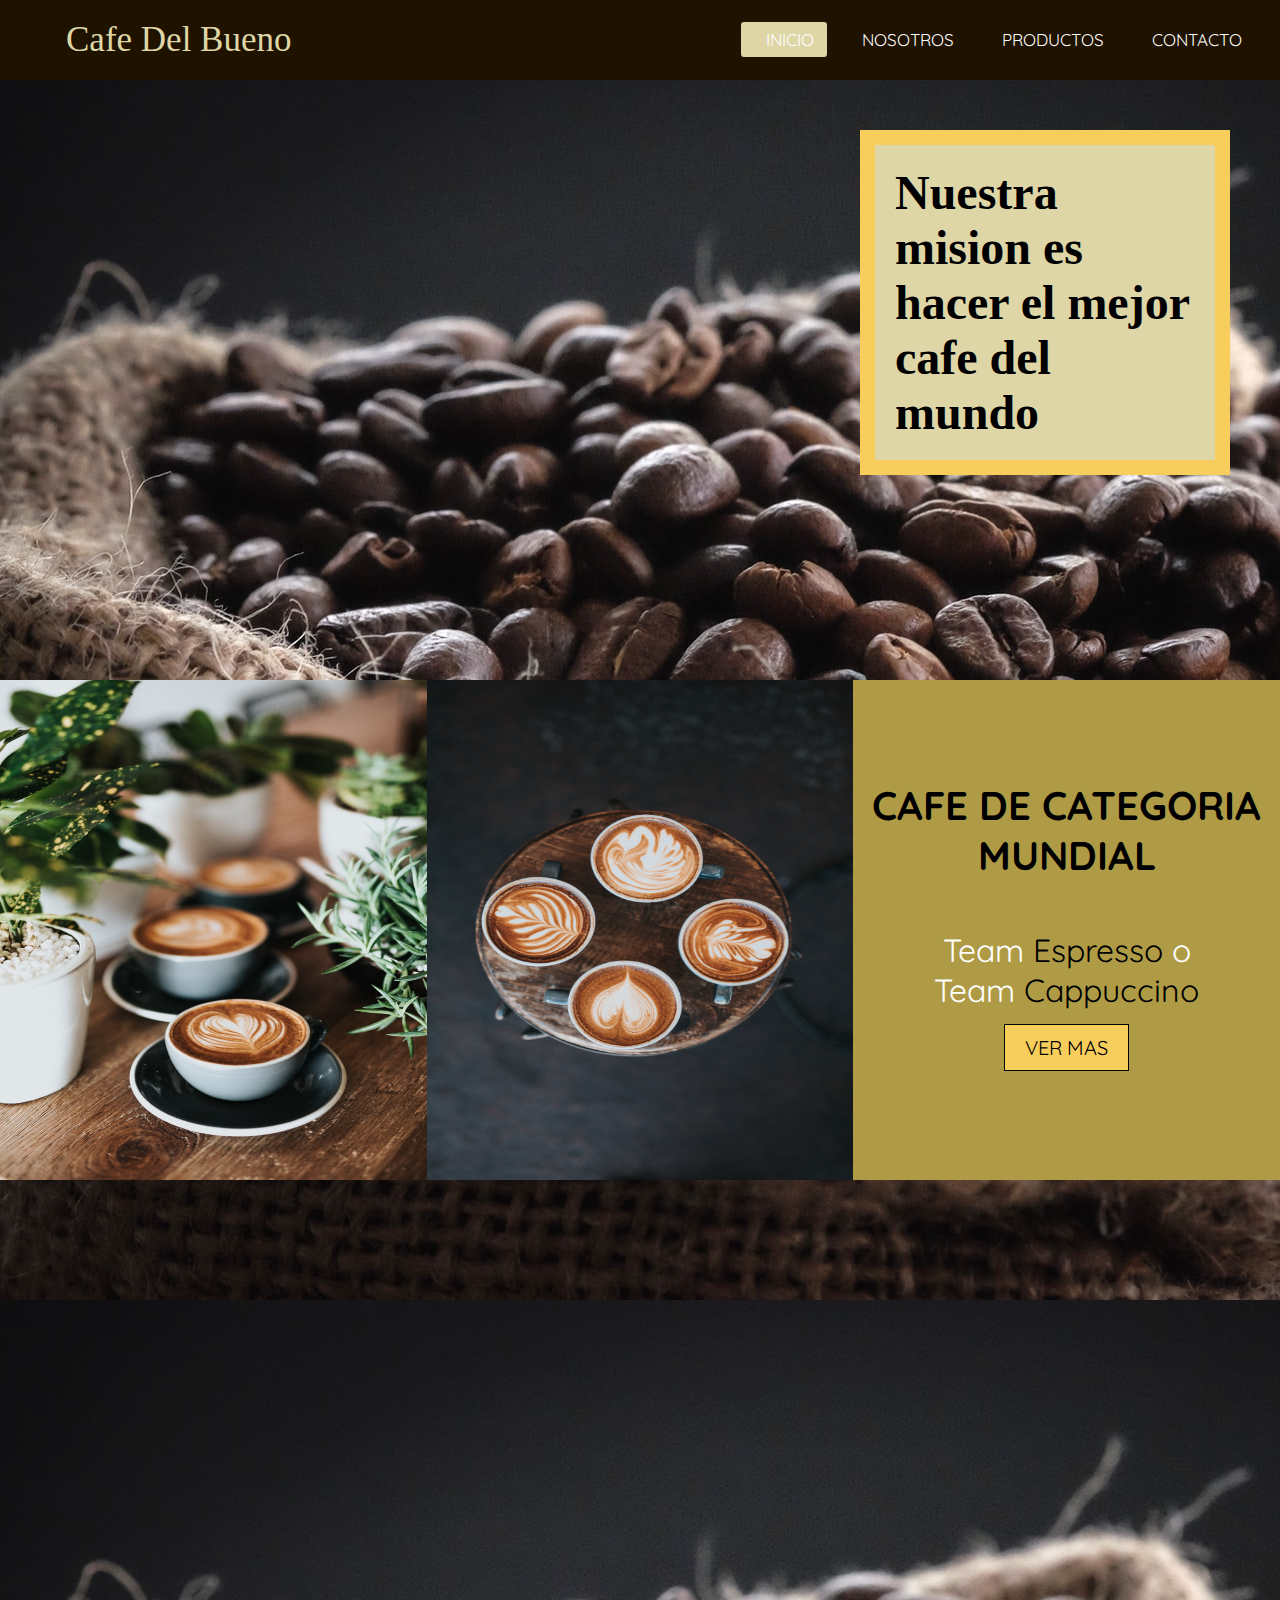
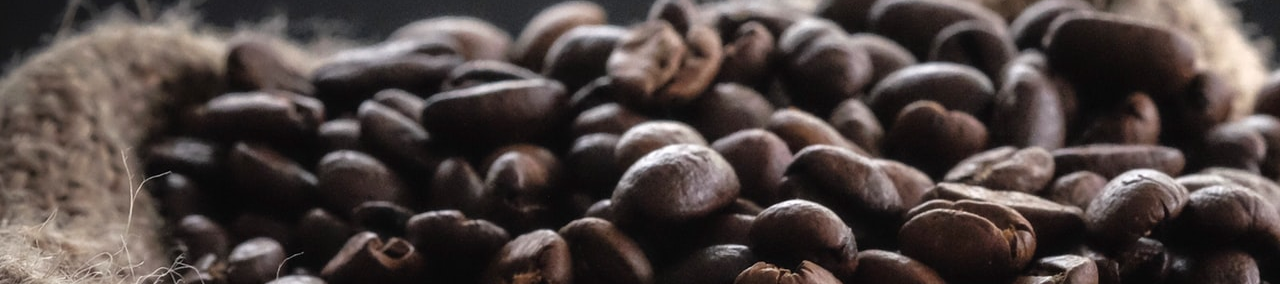
<file: index.html>
<!DOCTYPE html>
<html lang="en">
<head>
  <meta charset="UTF-8">
  <meta http-equiv="X-UA-Compatible" content="IE=edge">
  <meta name="viewport" content="width=device-width, initial-scale=1.0">
  <title>CAFE ABEL</title>
  <link rel="stylesheet" href="css/styles.css">

  <!-- Google Fonts -->
  <link rel="preconnect" href="https://fonts.googleapis.com">
  <link rel="preconnect" href="https://fonts.gstatic.com" crossorigin>
  <link href="https://fonts.googleapis.com/css2?family=Quicksand:wght@300;400;500;600;700&family=Redressed&display=swap" rel="stylesheet">

  <!-- Font Awesome -->
  <link rel="stylesheet" href="https://use.fontawesome.com/releases/v5.8.1/css/all.css" integrity="sha384-50oBUHEmvpQ+1lW4y57PTFmhCaXp0ML5d60M1M7uH2+nqUivzIebhndOJK28anvf" crossorigin="anonymous">
</head>
<body background="images/granocafe.jpg">
  
  
  <nav class="menu">  
    <input type="checkbox" id="check">
    <label for="check" class="checkbtn">
      <i class="fas fa-bars"></i>     
    </label>
    <label class="logo">Cafe Del Bueno</label> 
    
    <ul>
      <li><a class="active" href=""><i class="fas fa-home"></i>Inicio</a></il>
      <li><a href=""><i class="fas fa-users"></i>Nosotros</a></il>
      <li><a href=""><i class="fas fa-coffee"></i>Productos</a></il>
      <li><a href="contacto.html"><i class="fas fa-envelope"></i>Contacto</a></il>
    </ul>
  </nav>
  



  <div class="primer-contenedor">
    <div class="slogan">
      <h1>Nuestra mision es hacer el mejor cafe del mundo</h1>
    </div>
  </div>



  <div class="segundo-contenedor">
    <div class="d1">
      
      <img src="images/taza1.jpg" alt="taza1">
      
    </div>
    <div class="d2">
      
      <img src="images/taza2.jpg" alt="taza2">
      
    </div>
    
    <div class="d3">
      <h2>CAFE DE CATEGORIA MUNDIAL</h2>
      <p class="p1"><span class="team">Team</span> Espresso <span class="team">o</span></p>
      <p class="p2"><span class="team">Team</span> Cappuccino</p>
      <a class="btn" href="">VER MAS</a>
    </div>
  </div>



  <div class="tercer-contenedor">
    
  </div>
  
</body>
</html>
</file>
<file: css/styles.css>
*{
  padding: 0;
  margin: 0;
  text-decoration: none;
  list-style: none;
  /* box-sizing: border-box; */
}

body {
  color: white;
  margin: 0px;
  padding: 0px;
}

a {
  font-family: 'Quicksand', sans-serif;
  text-decoration: none;
}

a.active,a:hover {
  background:#DFD6A7;
  transition: .5s;
}

h1 {
  color: black;
  font-family: 'Redressed', cursive;
  font-size: 3rem;
  margin: 0px;
}

/* h2 {
  color: black;
  
  font-family: 'Quicksand', sans-serif;
  font-size: 2.5rem;
  /* margin: 100px 0px 50px;  
} */



p {
  color: black;
  font-size: 2rem;
}

nav ul {
  float: right;
  margin-right: 20px;
}

nav ul li {
  display: inline-block;
  line-height: 80px;
  margin: 0 5px;
}

nav ul li a {
  color: white;
  font-size: 17px;
  padding: 7px 13px;
  border-radius: 3px;
  text-transform: uppercase;
}

/* <!-------------------------------- CLASES -----------------------------------> */

.btn {
  
  background: #F7CE5B;
  border-radius: 0px;
  font-family: 'Quicksand', sans-serif;
  color: #000000;
  font-size: 20px;
  padding: 10px 20px 10px 20px;
  border: solid #000000 1px;
  text-decoration: none;
  margin: 0;
  
}

.btn:hover {
  background: #3cb0fd;
}

.checkbtn {
  font-size: 30px;
  color: white;
  float: right;
  line-height: 80px;
  margin-right: 40px;
  cursor: pointer;
  display: none;
}

.ch1 {
  color: white;
}

.contacto {
  text-align: center;
  margin-top: 50px;
  height: 200px;
}

#check {
  display: none;
}

.logo {
  color: #DFD6A7;
  font-size: 35px;
  line-height: 80px;
  padding: 0 50px;
  font-family: 'Redressed', cursive;
  margin: 0rem 6rem 0rem 1rem;
}

.fa-users {
  margin: 0px 12px 0px 0px;
}

.fa-home {
  margin: 0px 12px 0px 0px;
}

.fa-coffee {
  margin: 0px 12px 0px 0px;
}

.fa-envelope {
  margin: 0px 12px 0px 0px;
}

.form {
  align-items: center;
}

.menu {
  
  background-color: #1F1300;
  position: sticky;
  z-index: 999;
  height: 80px;
  width: 100%;
  overflow: hidden;
  top: 0;
  
}

.p1 {
  margin: 50px 0px 0px;
}

.p2 {
  margin: 0px 0px 25px;
}

.primer-contenedor {
  width: 100%;
  position: relative;
  padding: 0px 0px 600px;
  margin: 0px;
}

.segundo-contenedor {
  display: grid;
  /* position: relative; */
  width: 100%;
  grid-template-columns: repeat(auto-fit,minmax(250px, 1fr));
}

.team {
  color:white;
}

.tercer-contenedor {
  
  width: 100%;
  height: 700px;
}

.navbar {
  color:white;
  /* font-size: 1.45rem; */
  font-family: 'Quicksand', sans-serif;
  /* margin: 0rem 3.2rem 0rem 0rem; */
}

.slogan {  
  background-color: #DFD6A7;
  padding: 20px;
  position: absolute;
  right: 0;
  top: 50px;
  margin-right: 50px;
  width: 300px;
  border: 15px solid #F7CE5B;
}

.d1 img {
  /* position: absolute; */
  width: 100%;
  height: 500px;
  top: 0;
  left: 0;
  background-size: cover;
  background-repeat: no-repeat; 
}

.d2 img {
  /* position: absolute; */
  width: 100%;
  height: 500px;
  top: 0;
  left: 33%;
  background-size: cover;
  background-repeat: no-repeat;
}

.d3 {
  font-family: 'Quicksand', sans-serif;
  background-color: #AF9B46;
  /* position: absolute; */
  width: 100%;
  height: 500px;
  top: 0;
  right: 0;
  text-align: center;
}

.d3 h2 {
  color: black;  
  font-family: 'Quicksand', sans-serif;
  font-size: 2.5rem;
  margin: 100px 0px 50px;
}

@media (max-width: 952px) {
  .logo {
    font-size: 30px;
    padding-left: 50px;
  }

  nav ul li a {
    font-size: 16px;
  }
} 

@media (max-width: 858px){
  .checkbtn{
    display: block;
  }
  ul{
    position: fixed;
    width: 100%;
    height: 100vh;
    background:lightgrey;
    top: 80px;
    left: -200%;
    text-align: center;
    transition: all .5s;
  }
  nav ul li{
    display: block;
    margin: 50px 0;
    line-height: 30px;
  }
  nav ul li a{
    font-size: 20px;
  }
  a:hover,a.active{
    background: #DFD6A7;
    /* color: #DFD6A7; */
  }
  #check:checked ~ ul{
    left: 0;
  }
}

/* ESTA PARTE DE ACA NO LA HICE NI LA PENSE YO.... SOY UNA BASURA */

input[type=text], select, textarea {
  width: 100%; /* Full width */
  padding: 12px; /* Some padding */ 
  border: 1px solid #ccc; /* Gray border */
  border-radius: 4px; /* Rounded borders */
  box-sizing: border-box; /* Make sure that padding and width stays in place */
  margin-top: 6px; /* Add a top margin */
  margin-bottom: 16px; /* Bottom margin */
  resize: vertical /* Allow the user to vertically resize the textarea (not horizontally) */
}

/* Style the submit button with a specific background color etc */
input[type=submit] {
  background-color: #04AA6D;
  color: white;
  padding: 12px 20px;
  border: none;
  border-radius: 4px;
  cursor: pointer;
}

/* When moving the mouse over the submit button, add a darker green color */
input[type=submit]:hover {
  background-color: #45a049;
}

/* Add a background color and some padding around the form */
.container {
  margin-left: auto;
  margin-right: auto;
  width: 50%;
  border-radius: 5px;
  background-color: #AF9B46;
  padding: 20px;
}
</file>
